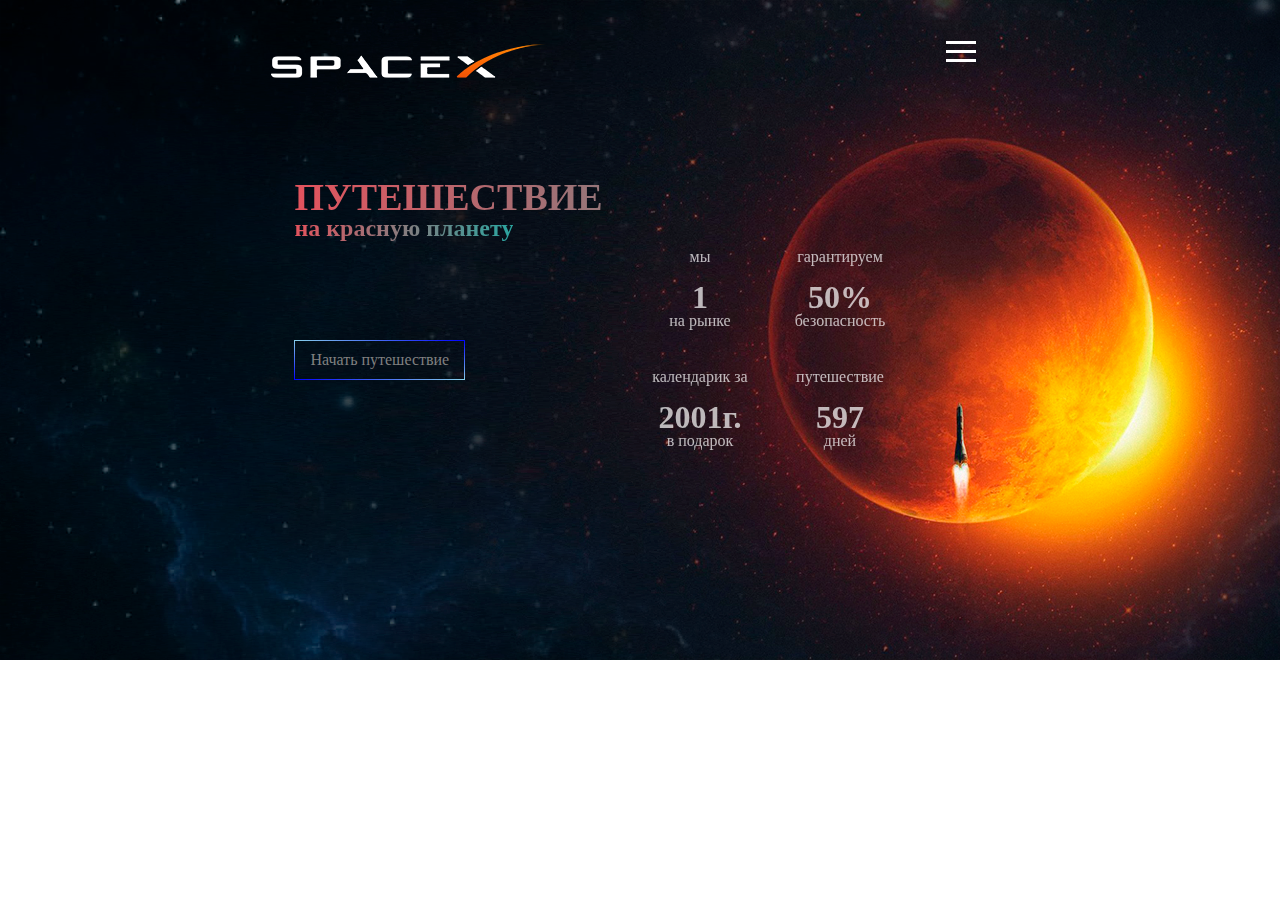
<file: index.html>
<!DOCTYPE html>
<html lang="en">
  <head>
    <meta charset="UTF-8" />
    <meta http-equiv="X-UA-Compatible" content="IE=edge" />
    <meta name="viewport" content="width=device-width, initial-scale=1.0" />
    <link rel="stylesheet" href="style.css" />
    <link rel="stylesheet" href="reset.css" />
    <link rel="stylesheet" href="media.css" />
    <title>SpaceX</title>
  </head>
  <body>
    <section class="wrapper">
      <header class="header__wrapper">
        <div class="header__logo">
          <img src="assets/logo.png" alt="Logo" />
        </div>
        <nav class="navbar">
          <div class="container1">
            <div class="navbar__wrap">
              <div class="hamb">
                <div class="hamb__field" id="hamb">
                  <span class="bar"></span>
                  <span class="bar"></span>
                  <span class="bar"></span>
                </div>
              </div>
              <ul class="menu header__list" id="menu">
                <li class="header__item">
                  <a class="header__link" href="#">Главная</a>
                </li>
                <li class="header__item">
                  <a class="header__link" href="#">Технология</a>
                </li>
                <li class="header__item">
                  <a class="header__link" href="#">График полетов</a>
                </li>
                <li class="header__item">
                  <a class="header__link" href="#">Гарантии</a>
                </li>
                <li class="header__item">
                  <a class="header__link" href="#">О компании</a>
                </li>
                <li class="header__item">
                  <a class="header__link" href="#">Контакты</a>
                </li>
              </ul>
            </div>
          </div>
        </nav>
        <div class="popup" id="popup"></div>
      </header>
      <div class="container">
        <div class="wrapper__about">
          <h1 class="about__title">ПУТЕШЕСТВИ<span>Е</span></h1>
          <span class="about__text">на красную планету</span>
        </div>
        <div class="wrapper__info">
          <div class="wrapper__info-item">
            <p>мы<br /><br /><span>1</span> <br />на рынке</p>
          </div>
          <div class="wrapper__info-item">
            <p>
              гарантируем<br /><br />
              <span>50%</span><br />безопасность
            </p>
          </div>
          <div class="wrapper__info-item">
            <p>календарик за <br /><br /><span>2001г.</span><br />в подарок</p>
          </div>
          <div class="wrapper__info-item">
            <p>путешествие <br /><br /><span>597</span><br />дней</p>
          </div>
        </div>
      </div>
      <button class="about__btn">Начать путешествие</button>
    </section>
    <script src="burger.js"></script>
  </body>
</html>
</file>
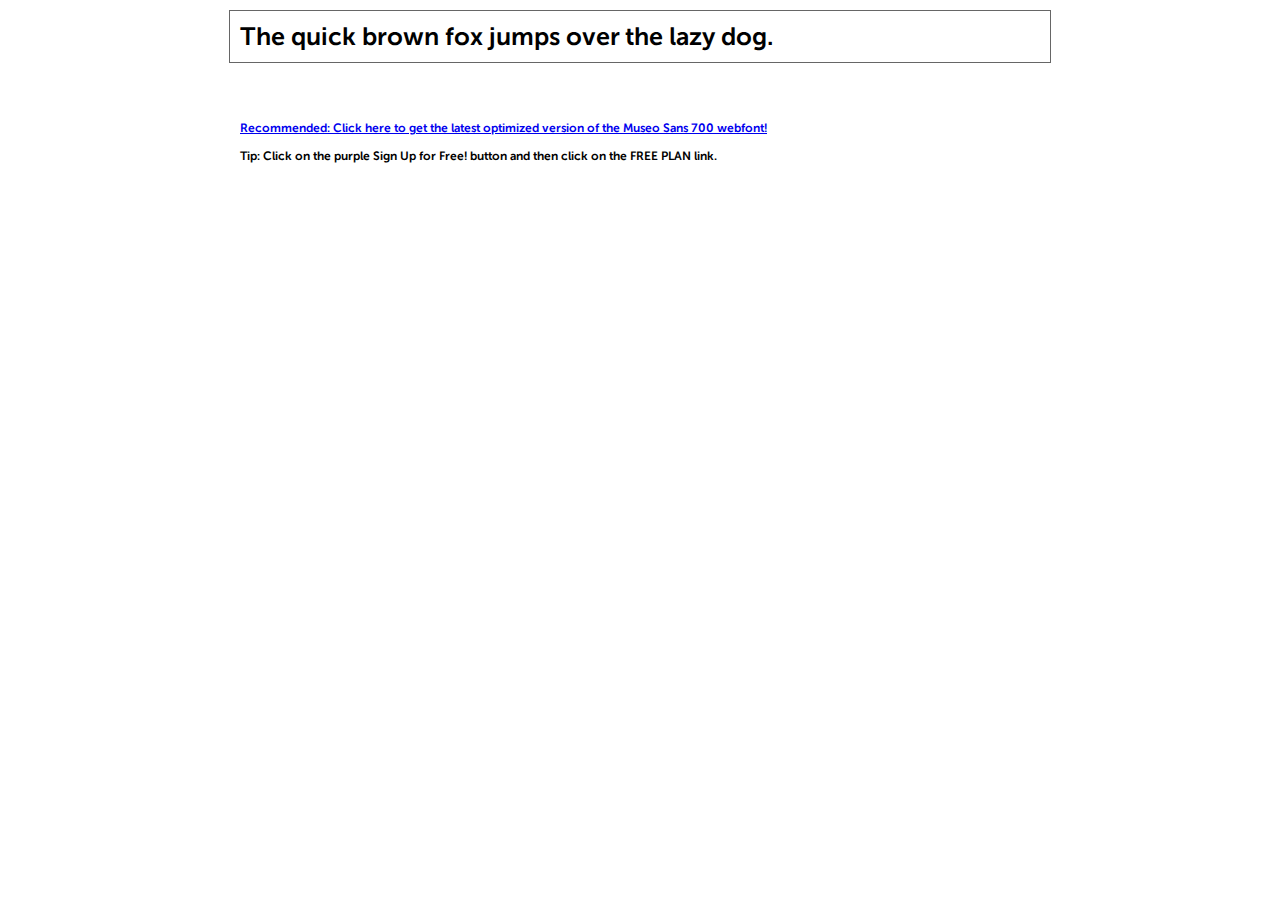
<file: fonts/demo.html>
<!DOCTYPE html PUBLIC "-//W3C//DTD XHTML 1.0 Transitional//EN" "http://www.w3.org/TR/xhtml1/DTD/xhtml1-transitional.dtd">
<html xmlns="http://www.w3.org/1999/xhtml">
<head>
	<meta http-equiv="Content-Type" content="text/html; charset=utf-8" />
	<title>@font-face Demo</title>
	<link rel="stylesheet" href="fonts.css" type="text/css" charset="utf-8" />
	<style type="text/css">
	body {
		background-color:white;
		font-family:Verdana,Tahoma,Arial,Sans-Serif;
		color:black;
		font-size:12px;
	}

	.demo
	{
		font-family:'Conv_museosanscyrl-700',Sans-Serif;
		width:800px;
		margin:10px auto;
		text-align:left;
		border:1px solid #666;
		padding:10px;
	}

	.hint
	{
		font-family:'Conv_museosanscyrl-700',Sans-Serif;
		width:800px;
		margin:10px auto;
		text-align:left;
		border:1px;
		padding:10px;
	}
	</style>
</head>
<body>
	<div class="demo" style="font-size:25px">
		The quick brown fox jumps over the lazy dog.
	</div>


	<br>
	<br>
	<div class="hint">
		<a href="http://www.fonts.com/font/exljbris/museo-sans/700/web-font?SiteId=64">Recommended: Click here to get the latest optimized version of the Museo Sans 700 webfont!</a><br /><br />
		Tip: Click on the purple <strong>Sign Up for Free!</strong> button and then click on the <strong>FREE PLAN</strong> link.
	</div>
</body>
</html>
</file>
<file: style.css>
/** Generated by FG **/
@font-face {
  font-family: "museosanscyrl ";
  src: url("./fonts/museosanscyrl-700.eot");
  src: local("☺"), url("./fonts/museosanscyrl-700.woff") format("woff"),
    url("./fonts/museosanscyrl-700.ttf") format("truetype"),
    url("./fonts/museosanscyrl-700.svg") format("svg");
  font-weight: 300;
  font-style: normal;
}
@font-face {
  font-family: "museosanscyrl ";
  src: url("./fonts/museosanscyrl-300.eot");
  src: local("☺"), url("./fonts/museosanscyrl-300.woff") format("woff"),
    url("./fonts/museosanscyrl-300.ttf") format("truetype"),
    url("./fonts/museosanscyrl-300.svg") format("svg");
  font-weight: 700;
  font-style: normal;
}

body {
  background-image: url("./assets/fon.png");
  background-repeat: repeat-x;
}
.wrapper {
  margin: 0 auto;
  width: 1280px;
}
.header__wrapper {
  display: flex;
  flex-wrap: wrap;
  align-items: flex-end;
  justify-content: space-between;
  padding-top: 56px;
}

.header__list {
  display: flex;
  flex-wrap: wrap;
}
.header__item {
  margin-right: 50px;
}

.header__item:last-child {
  margin-right: 0;
}

.header__link {
  font-size: 18px;
  line-height: 24px;
  color: #fff;
  text-decoration: none;
  font-family: "museosanscyrl";
  font-weight: 300;
}
.header__link:hover,
.header__link:focus,
.header__link:active {
  opacity: 75%;
  border-bottom: 2px solid gray;
}

.wrapper__about {
  margin-top: 100px;
}

.about__title {
  font-size: 68px;
  background-color: #2aa5a0;
  background-image: linear-gradient(90deg, #e3535d, #2aa5a0);
  -webkit-background-clip: text;
  -webkit-text-fill-color: transparent;
  font-family: "museosanscyrl";
  font-weight: 700;
}

.about__text {
  font-size: 24px;
  background-color: #2aa5a0;
  background-image: linear-gradient(90deg, #e3535d, #2aa5a0);
  -webkit-background-clip: text;
  -webkit-text-fill-color: transparent;
  font-family: "museosanscyrl";
  font-weight: 700;
}

.about__btn {
  margin-top: 100px;
  background: transparent;
  color: gray;
  padding: 10px 15px;
  border: 1px solid skyblue;
  border-image: linear-gradient(to right top, blue, skyblue, blue);
  border-image-slice: 1;
  font-family: "museosanscyrl";
  font-weight: 300;
}
.container {
  position: relative;
}
.wrapper__info p,
span {
  color: #fff;
}
.wrapper__info {
  display: flex;
  flex-wrap: wrap;
  width: 600px;
  position: absolute;
  right: 0;
  top: 20%;
}
.wrapper__info-item p {
  font-size: 16px;
  text-align: center;
  font-family: "museosanscyrl";
  font-weight: 300;
}
.wrapper__info-item span {
  font-size: 68px;
  font-family: "museosanscyrl";
  font-weight: 700;
}
.wrapper__info-item {
  margin: 20px;
  cursor: pointer;
  width: 170px;
  background: linear-gradient(to bottom right, transparent, transparent);
  opacity: 0.7;
}
.wrapper__info-item:nth-child(1) {
  margin-left: 180px;
}
.wrapper__info-item:nth-child(3) {
  margin-left: 180px;
}
.wrapper__info-item:nth-child(2) {
  margin-left: 20px;
}
.wrapper__info-item:nth-child(3):hover {
  border-top: 2px solid transparent;
  border-right: 2px solid transparent;
  opacity: 0.9;
  background: linear-gradient(to bottom right, transparent, gray);
}
.wrapper__info-item:nth-child(2):hover {
  border-bottom: 2px solid transparent;
  border-left: 2px solid transparent;
  opacity: 0.9;
  background: linear-gradient(to bottom right, transparent, gray);
}
.wrapper__info-item:nth-child(4):hover {
  border-top: 2px solid transparent;
  border-left: 2px solid transparent;
  opacity: 0.9;
  background: linear-gradient(to bottom right, transparent, gray);
}

.wrapper__info-item:nth-child(1):hover {
  border-bottom: 2px solid transparent;
  border-right: 2px solid transparent;
  opacity: 0.9;
  background: linear-gradient(to bottom right, transparent, gray);
}
</file>
<file: media.css>
@media only screen and (max-width: 1600px) and (min-width: 768px) {
  body {
    background-image: url("./assets/fon.png");
    background-repeat: repeat-x;
  }
  .header__wrapper {
    padding-top: 25px;
  }
  .navbar {
    margin-right: 5%;
  }

  .wrapper {
    margin: 0 auto;
    width: 768px;
  }
  .header__logo {
    margin-left: 2%;
  }
  .header__nav {
    margin-left: 5%;
  }
  .navbar__wrap {
    margin-left: 15%;
  }
  .header__list {
    flex-wrap: nowrap;
  }
  .header__item {
    margin-right: 20px;
  }
  .header__link {
    white-space: nowrap;
  }
  .about__title {
    margin-left: 5%;
    font-size: 38px;
  }
  .about__text {
    margin-left: 5%;
  }
  .about__btn {
    margin-left: 5%;
  }
  .wrapper__info {
    margin-top: 5%;
    left: 30%;
    width: 400px;
    flex-wrap: wrap;
    margin-left: 20%;
  }
  .wrapper__info-item {
    width: 120px;
  }
  .wrapper__info-item p {
    font-size: 16px;
  }
  .wrapper__info-item span {
    font-size: 32px;
  }
  .wrapper__info-item:nth-child(1) {
    margin-left: 0;
    margin-right: 5%;
  }
  .wrapper__info-item:nth-child(2) {
    margin-left: 0;
    margin-right: 5%;
  }
  .wrapper__info-item:nth-child(3) {
    margin-left: 0;
    margin-right: 5%;
  }
  .wrapper__info-item:nth-child(4) {
    margin-left: 0;
    margin-right: 25%;
  }
  .navbar__wrap .menu {
    display: none;
  }

  .hamb {
    display: flex;
    align-items: center;
  }

  .hamb__field {
    padding: 10px 20px;
    cursor: pointer;
  }

  .bar {
    display: block;
    width: 30px;
    height: 3px;
    margin: 6px auto;
    background-color: #fff;
    transition: 0.2s;
  }

  .popup {
    position: fixed;
    top: 95px;
    left: -100%;
    width: 100%;
    height: 100%;
    background-color: #fff;
    z-index: 100;
    display: flex;
    transition: 0.3s;
  }

  .popup.open {
    left: 0;
  }

  .popup .menu {
    width: 100%;
    height: 100%;
    display: flex;
    flex-direction: column;
    align-items: center;
    justify-content: start;
    padding: 50px 0;
    overflow: auto;
  }

  .popup .menu > li {
    width: 100%;
  }

  .popup .menu > li > a {
    width: 100%;
    display: flex;
    justify-content: center;
    padding: 20px 0;
    font-size: 20px;
    font-weight: bold;
    color: #3f3f3f;
  }

  .popup .menu > li > a:hover {
    background-color: rgba(122, 82, 179, 0.1);
  }

  .hamb__field.active .bar:nth-child(2) {
    opacity: 0;
  }

  .hamb__field.active .bar:nth-child(1) {
    transform: translateY(8px) rotate(45deg);
  }

  .hamb__field.active .bar:nth-child(3) {
    transform: translateY(-8px) rotate(-45deg);
  }

  body.noscroll {
    overflow: hidden;
  }
}

@media only screen and (max-width: 767px) and (min-width: 320px) {
  body {
    background-image: url("./assets/fon.png") center center cover no-repeat
      fixed;
    overflow-x: hidden;
  }
  .wrapper {
    margin: 0 auto;
    width: 320px;
  }
  .header__nav {
    display: none;
  }
  .header__logo {
    margin-left: 2%;
    position: absolute;
    top: 5%;
  }
  .header__logo img {
    width: 200px;
    height: 35px;
  }
  .header__nav {
    margin-right: 5%;
  }
  .header__list {
    flex-wrap: nowrap;
  }
  .header__item {
    margin-right: 20px;
  }
  .header__link {
    white-space: nowrap;
  }
  .header__link {
    font-size: 24px;
    line-height: 24px;
    color: #fff;
    text-decoration: none;
  }
  .about__title {
    margin-top: 0;
    margin-left: 5%;
    font-size: 24px;
  }
  .about__text {
    margin-left: 5%;
    font-size: 16px;
  }
  .about__btn {
    margin-top: 50px;
    margin-left: 5%;
  }
  .wrapper__info {
    margin-top: 40%;
    left: 30%;
    width: 100px;
  }
  .wrapper__info-item p {
    font-size: 12px;
  }
  .wrapper__info-item span {
    font-size: 24px;
  }
  .wrapper__info-item:nth-child(1) {
    margin-left: 0;
    margin-right: 5%;
  }
  .wrapper__info-item:nth-child(2) {
    margin-left: 0;
    margin-right: 5%;
  }
  .wrapper__info-item:nth-child(3) {
    margin-left: 0;
    margin-right: 5%;
  }
  .wrapper__info-item:nth-child(4) {
    margin-left: 0;
    margin-right: 0%;
  }
  .navbar {
    position: absolute;
    left: 75%;
    top: 5%;
  }
  .navbar__wrap .menu {
    display: none;
  }

  .hamb {
    display: flex;
    align-items: center;
  }

  .hamb__field {
    padding: 10px 20px;
    cursor: pointer;
  }

  .bar {
    display: block;
    width: 30px;
    height: 3px;
    margin: 6px auto;
    background-color: #fff;
    transition: 0.2s;
  }

  .popup {
    position: fixed;
    top: 75px;
    left: -100%;
    width: 100%;
    height: 100%;
    background-color: #fff;
    z-index: 100;
    display: flex;
    transition: 0.3s;
  }

  .popup.open {
    left: 0;
  }

  .popup .menu {
    width: 100%;
    height: 100%;
    display: flex;
    flex-direction: column;
    align-items: center;
    justify-content: start;
    padding: 50px 0;
    overflow: auto;
  }

  .popup .menu > li {
    width: 100%;
  }

  .popup .menu > li > a {
    width: 100%;
    display: flex;
    justify-content: center;
    padding: 20px 0;
    font-size: 20px;
    font-weight: bold;
    color: #3f3f3f;
  }

  .popup .menu > li > a:hover {
    background-color: rgba(122, 82, 179, 0.1);
  }

  .hamb__field.active .bar:nth-child(2) {
    opacity: 0;
  }

  .hamb__field.active .bar:nth-child(1) {
    transform: translateY(8px) rotate(45deg);
  }

  .hamb__field.active .bar:nth-child(3) {
    transform: translateY(-8px) rotate(-45deg);
  }

  body.noscroll {
    overflow: hidden;
  }
}
</file>
<file: fonts/fonts.css>
/** Generated by FG **/
@font-face {
	font-family: 'Conv_museosanscyrl-700';
	src: url('fonts/museosanscyrl-700.eot');
	src: local('☺'), url('fonts/museosanscyrl-700.woff') format('woff'), url('fonts/museosanscyrl-700.ttf') format('truetype'), url('fonts/museosanscyrl-700.svg') format('svg');
	font-weight: normal;
	font-style: normal;
}
</file>
